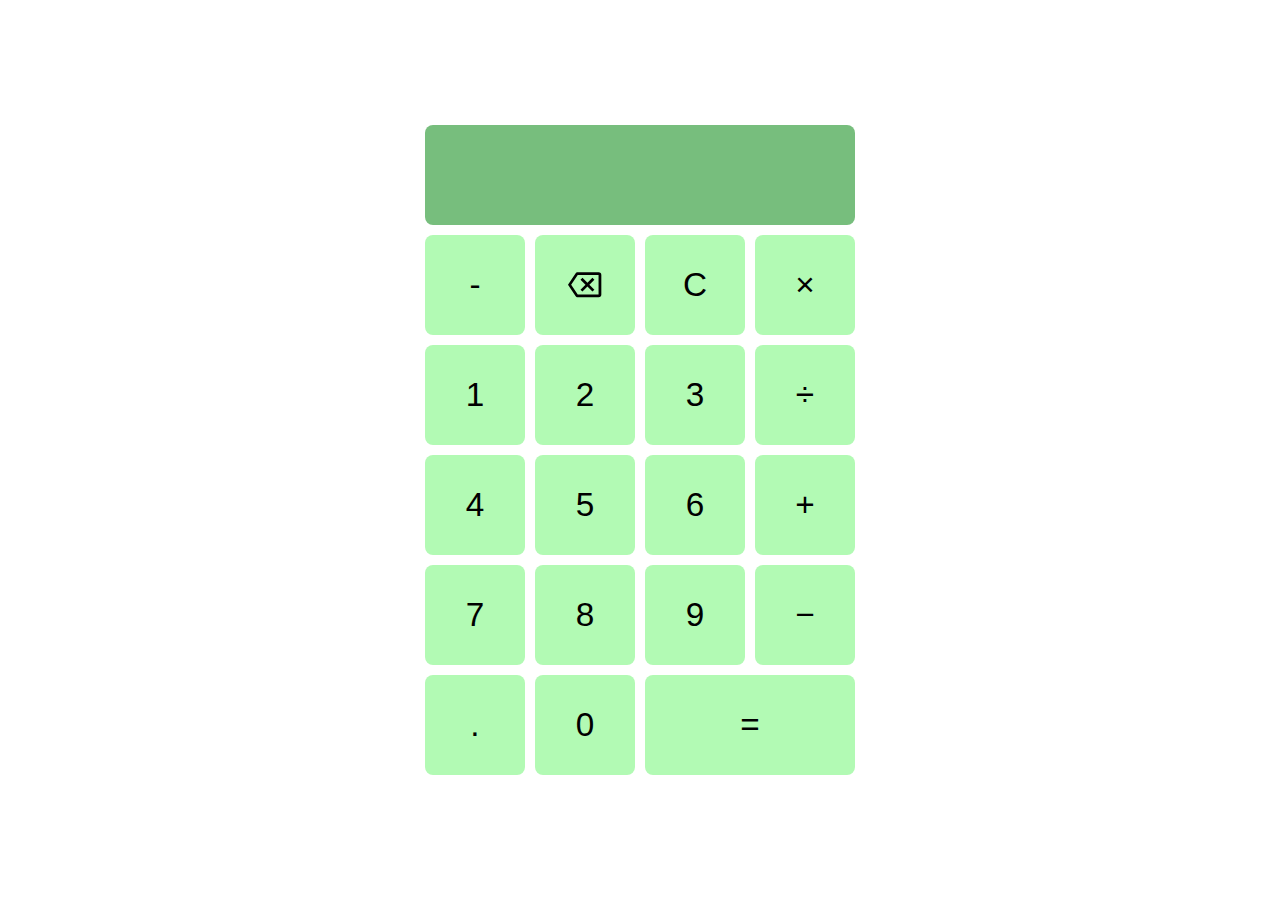
<file: calculator/index.html>
<!DOCTYPE html>
<html lang="en">

<head>
    <meta charset="UTF-8">
    <meta name="viewport" content="width=device-width, initial-scale=1.0 viewport-fit=cover">

    <link rel="stylesheet" href="https://fonts.googleapis.com/css?family=Roboto:300,400,600,700&display=swap" />
    <title>Calculator</title>

    <meta name="description"
        content="A minimalistic, aesthetically pleasing green calculator for some of your calculating needs.">

    <link rel="icon" href="assets/icons/transparent.svg" type="image/svg+xml">

    <link rel="mask-icon" href="assets/icons/mono.svg" color="#005005">
    <!-- for apple, in safari bookmarks menu on desktop -->

    <meta name="theme-color" content="#66bb6a">
    <link rel="manifest" href="manifest.webmanifest">

    <meta name="apple-mobile-web-app-capable" content="yes">
    <meta name="apple-mobile-web-app-title" content="Calculator">
    <meta name="apple-mobile-web-app-status-bar-style" content="black-translucent">
    <link rel="apple-touch-icon" sizes="512x512" href="assets/icons/square-512.webp">
    <link rel="apple-touch-icon" sizes="180x180" href="assets/icons/square-180.webp">
    <link rel="apple-touch-icon" sizes="512x512" href="assets/icons/square-512.png">
    <link rel="apple-touch-icon" sizes="180x180" href="assets/icons/square-180.png">

    <link rel="stylesheet" href="index.css">
</head>

<body>
    <div id="status-bar-fill"></div>

    <div class="wrapper">
        <output id="display"></output>

        <button onClick="pushAndDisplay(1)" id="button-1">1</button>
        <button onClick="pushAndDisplay(2)" id="button-2">2</button>
        <button onClick="pushAndDisplay(3)" id="button-3">3</button>
        <button onClick="pushAndDisplay(4)" id="button-4">4</button>
        <button onClick="pushAndDisplay(5)" id="button-5">5</button>
        <button onClick="pushAndDisplay(6)" id="button-6">6</button>
        <button onClick="pushAndDisplay(7)" id="button-7">7</button>
        <button onClick="pushAndDisplay(8)" id="button-8">8</button>
        <button onClick="pushAndDisplay(9)" id="button-9">9</button>
        <button onClick="pushAndDisplay(0)" id="button-0">0</button>

        <button onClick="pushAndDisplay('×')" id="×">×</button>
        <button onClick="pushAndDisplay('÷')" id="÷">÷</button>
        <button onClick="pushAndDisplay('+')" id="add">+</button>
        <button onClick="pushAndDisplay('−')" id="subtract">−</button>
        <button onClick="pushAndDisplay('-')" id="negative">-</button>
        <button onClick="popAndDisplay()" id="backspace">
            <svg viewBox="0 0 24 24">
                <!-- accessiblity -->
                <title>backspace</title>
                <path fill="currentColor"
                    d="M19,15.59L17.59,17L14,13.41L10.41,17L9,15.59L12.59,12L9,8.41L10.41,7L14,10.59L17.59,7L19,8.41L15.41,12L19,15.59M22,3A2,2 0 0,1 24,5V19A2,2 0 0,1 22,21H7C6.31,21 5.77,20.64 5.41,20.11L0,12L5.41,3.88C5.77,3.35 6.31,3 7,3H22M22,5H7L2.28,12L7,19H22V5Z" />
            </svg>
        </button>

        <button onClick="emptyAndDisplay()" id="clear">C</button>
        <button onClick="pushAndDisplay('.')" id="decimal">.</button>
        <button onClick="calculateAndDisplay()" id="enter">=</button>

        <!-- <button onClick="input.length = 0" id="clear">clear</button> -->

    </div>
</body>

<script src="index.js" type="text/javascript"></script>

</html>
</file>
<file: calculator/index.css>
:root {
    /* colors */
    --background-color: #ffffff;
    --text-color: #000000;
    --display-color: #77be7d;
    --button-color: rgb(178, 250, 180);
    --button-color-hover: #91df95;
    --button-color-active: #7db980;
    --scroll-thumb-color: rgb(0 0 0 / 18%);
    --scroll-track-color: rgb(255 255 255 / 25%);

    --button-size: max(min(15vh, 22vw, 100px), 25px);
    --font-size: calc(var(--button-size) / 3);
}

/* dark mode */
@media (prefers-color-scheme: dark) {
    :root {
        --background-color: #121212;
        /* why? eyestrain, LCD's can't show black, OLED smear problems */
        --text-color: #ffffff;
        --display-color: #005005;
        --button-color: #2e7d32;
        --button-color-hover: #1a631e;
        --button-color-active: #134e16;
        --scroll-thumb-color: rgb(255 255 255 / 35%);
        --scroll-track-color: rgb(0 0 0 / 13%);
    }

    /* for Apple safe area */
    #status-bar-fill {
        display: none;
    }
}

body {
    background-color: var(--background-color);
    color: var(--text-color);
    display: grid;
    place-items: center;
    min-height: 100vh;
    box-sizing: border-box;
    margin: 0;
    /* for Apple safe area */
    padding-top: env(safe-area-inset-top);
    padding-bottom: env(safe-area-inset-bottom);
    padding-left: env(safe-area-inset-left);
    padding-right: env(safe-area-inset-right);
}

/* for Apple safe area */
#status-bar-fill {
    position: fixed;
    top: 0;
    right: 0;
    left: 0;
    height: env(safe-area-inset-top);
    background-color: #66bb6a;
}

.wrapper {
    /* div.wrapper -- specificity */
    display: grid;
    grid-template-columns: repeat(4, var(--button-size));
    grid-template-rows: repeat(6, var(--button-size));
    grid-template-areas:
        "D D D D"
        "n B C ×"
        ". . . ÷"
        ". . . A"
        ". . . S"
        "d . E E";
    gap: calc(var(--button-size) / 10);
    font-family: 'Roboto Mono', sans-serif;
}

/* landscape */
@media (min-aspect-ratio: 9/9) and (max-height: 600px) {
    :root {
        --button-size: max(18vmin, 25px);
    }

    .wrapper {
        grid-template-columns: repeat(5, var(--button-size));
        grid-template-rows: repeat(5, var(--button-size));
        grid-template-areas:
            "D D D D D"
            ". . . × C"
            ". . . ÷ B"
            ". . . A E"
            "d . n S E";
    }
}

.wrapper>* {
    border-radius: 8px;
    font-family: 'Roboto Mono', sans-serif;
    /* font weight doesn't have to be dynamic */
    font-weight: 500;
    font-size: var(--font-size);
}

#display {
    grid-area: D;
    grid-column: 1 / -1;
    /* 1 is the line before the first item */
    display: flex;
    flex-direction: row-reverse;
    align-items: center;
    background-color: var(--display-color);
    padding-inline: 24px;
    /* padding on the right and the left */
    overflow-x: auto;
    scroll-behavior: smooth;
    /* Firefox Scrollbar */
    scrollbar-color: var(--scroll-thumb-color) var(--scroll-track-color);
}

/* Webkit Stuff Scrollbar */
.style-scrollbar #display::-webkit-scrollbar {
    height: 12px;
    background-color: var(--scroll-track-color);
}

.style-scrollbar #display::-webkit-scrollbar-thumb {
    background-color: var(--scroll-thumb-color);
    border-radius: 8px;
}

.wrapper button {
    display: grid;
    place-items: center;
    background-color: var(--button-color);
    color: var(--text-color);
    border: none;
    outline: none;
    transition: background-color 0.1s ease-in-out;
    /* slow at beg and end, fast in middle */


    /* since on hover you have background color, can get rid of deafault */

    /* box shadow animation: box-shadow: 2px 4px rgb(59, 59, 59); */

}

.wrapper button>svg {
    block-size: var(--font-size);
}

/* every time you have hover, add focus (focus-visible is better) */
.wrapper button:hover,
.wrapper button:focus-visible {
    background-color: var(--button-color-hover);
}

/* when button pressed: background color stays dark, button shifts down */
.wrapper button:active {
    background-color: var(--button-color-active);

    /* box shadow animation: box-shadow: 1px 2px rgb(59, 59, 59);
    transform: translateY(2px);
    transform: translateX(2px) */
}

#negative {
    grid-area: n;
}

#decimal {
    grid-area: d;
}

#× {
    grid-area: ×;
}

#÷ {
    grid-area: ÷;
}

#add {
    grid-area: A;
}

#subtract {
    grid-area: S;
}

#backspace {
    grid-area: B;
}

#enter {
    grid-area: E;
}

#clear {
    grid-area: C;
}
</file>
